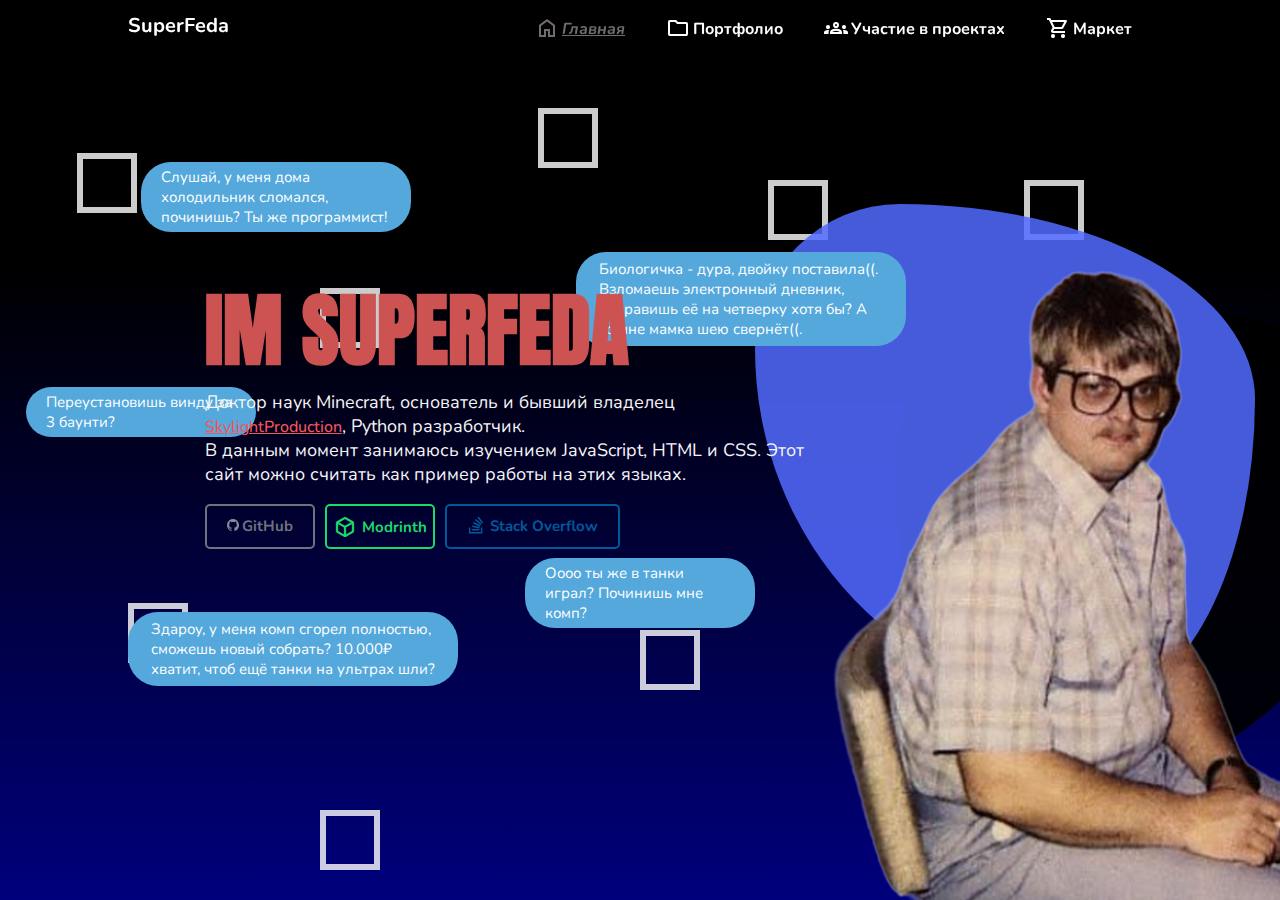
<file: index.html>
<!DOCTYPE html>
<html lang="ru">
    <head>
        <meta charset="UTF-8">
        <title>SF | About</title>
        <link rel="shortcut icon" type="image/x-icon" href="./images/png/site_icon.png" />
        <link rel="stylesheet" href="https://fonts.googleapis.com/css2?family=Material+Symbols+Outlined:opsz,wght,FILL,GRAD@20..48,100..700,0..1,-50..200" />
        <link rel="stylesheet" href="https://fonts.googleapis.com/css2?family=Material+Symbols+Outlined:opsz,wght,FILL,GRAD@24,400,0,0" />
        <link rel="stylesheet" href="./css/default_style.css">
        <link rel="stylesheet" href="./css/index.css">
    </head>
    <body>

        <div id="box">

            <header>
                <div id="site-title"><a href="./index.html"><b>SuperFeda</b></a></div>
                <span class="material-symbols-outlined" id="header-dropdown" onclick="openHeaderDropdown()">menu</span>
                <nav id="navbar">
                    <ul id="nav-links">
                        <li><a href="./index.html"><b><i><u><span class="material-symbols-outlined">home</span>Главная</u></i></b></a></li>
                        <li><a href="./portfolio.html"><b><span class="material-symbols-outlined">folder</span>Портфолио</b></a></li>
                        <li><a href="./parici_projects.html"><b><span class="material-symbols-outlined">groups</span>Участие в проектах</b></a></li>
                        <li><a href="./market.html"><b><span class="material-symbols-outlined">shopping_cart</span>Маркет</b></a></li>
<!--                        <li><a href="./market.html"><b>The Eclipse Project</b></a></li>-->
                    </ul>
                </nav>
<!--                <img id="change_theme_icon" src="images/svg/moon.svg">-->
            </header>

            <p class="message tanks">Оооо ты же в танки играл? Починишь мне комп?</p>
            <p class="message bounty">Переустановишь винду за 3 баунти?</p>
            <p class="message fridge">Слушай, у меня дома холодильник сломался, починишь? Ты же программист!</p>
            <p class="message biology">Биологичка - дура, двойку поставила((. Взломаешь электронный дневник, исправишь её на четверку хотя бы? А то мне мамка шею свернёт((.</p>
            <p class="message pc">Здароу, у меня комп сгорел полностью, сможешь новый собрать? 10.000₽ хватит, чтоб ещё танки на ультрах шли?</p>

            <div class="bg"><div></div><div></div><div></div><div></div><div></div><div></div><div></div><div></div><div></div><div></div></div> <!-- белые квадраты на фоне -->

            <img id="super-feda" src="./images/png/sf.png">

            <div id="circle-one"></div>
            <div id="circle-two"></div>

            <div id="title">
                <h1>im SuperFeda</h1>
                <p>Доктор наук Minecraft, основатель и бывший владелец <a href="./paici_projects/skylight_production.html" class="url">SkylightProduction</a>, Python разработчик.</br>В данным момент занимаюсь изучением JavaScript, HTML и CSS. Этот сайт можно считать как пример работы на этих языках.</p>

                <div id="buttons">

                    <button id="github-btn" onclick="location.href='https://github.com/SuperFeda'">
                        <svg width="18" height="18" viewBox="0 0 20 20" version="1.1" xmlns="http://www.w3.org/2000/svg" xmlns:xlink="http://www.w3.org/1999/xlink">
                            <g id="Page-1" stroke="none" stroke-width="1" fill="none" fill-rule="evenodd">
                                <g id="Dribbble-Light-Preview" transform="translate(-140.000000, -7559.000000)" fill="#000000">
                                    <g id="icons" transform="translate(56.000000, 160.000000)">
                                        <path d="M94,7399 C99.523,7399 104,7403.59 104,7409.253 C104,7413.782 101.138,7417.624 97.167,7418.981 C96.66,7419.082 96.48,7418.762 96.48,7418.489 C96.48,7418.151 96.492,7417.047 96.492,7415.675 C96.492,7414.719 96.172,7414.095 95.813,7413.777 C98.04,7413.523 100.38,7412.656 100.38,7408.718 C100.38,7407.598 99.992,7406.684 99.35,7405.966 C99.454,7405.707 99.797,7404.664 99.252,7403.252 C99.252,7403.252 98.414,7402.977 96.505,7404.303 C95.706,7404.076 94.85,7403.962 94,7403.958 C93.15,7403.962 92.295,7404.076 91.497,7404.303 C89.586,7402.977 88.746,7403.252 88.746,7403.252 C88.203,7404.664 88.546,7405.707 88.649,7405.966 C88.01,7406.684 87.619,7407.598 87.619,7408.718 C87.619,7412.646 89.954,7413.526 92.175,7413.785 C91.889,7414.041 91.63,7414.493 91.54,7415.156 C90.97,7415.418 89.522,7415.871 88.63,7414.304 C88.63,7414.304 88.101,7413.319 87.097,7413.247 C87.097,7413.247 86.122,7413.234 87.029,7413.87 C87.029,7413.87 87.684,7414.185 88.139,7415.37 C88.139,7415.37 88.726,7417.2 91.508,7416.58 C91.513,7417.437 91.522,7418.245 91.522,7418.489 C91.522,7418.76 91.338,7419.077 90.839,7418.982 C86.865,7417.627 84,7413.783 84,7409.253 C84,7403.59 88.478,7399 94,7399" id="github-[#142]"></path>
                                    </g>
                                </g>
                            </g>
                        </svg>
                        <b>GitHub</b>
                    </button>

                    <button id="modrinth-btn" onclick="location.href='https://modrinth.com/user/SuperFeda'">
                        <span class="material-symbols-outlined">deployed_code</span>
                        <b>Modrinth</b>
                    </button>

                    <button id="stack-overflow-btn" onclick="location.href='https://ru.stackoverflow.com/users/551361/superfeda'">
                        <svg fill="#000000" width="18" height="18" viewBox="0 0 32 32" version="1.1" xmlns="http://www.w3.org/2000/svg">
                            <path d="M8.696 23.002v2.662h13.321v-2.662h-13.321zM3.366 20.336v10.659h23.981v-10.659h-2.666v7.994h-18.652v-7.993h-2.663zM9.483 16.928l-0.55 2.616 13.087 2.75 0.55-2.614-13.087-2.753zM11.795 10.855l-1.131 2.424 12.124 5.645 1.13-2.424zM15.731 5.276l-1.711 2.054 10.278 8.56 1.711-2.054zM20.655 1.004l-2.149 1.596 7.985 10.732 2.144-1.596z"></path>
                        </svg>
                        <b>Stack Overflow</b>
                    </button>

<!--                    <button id="boosty-btn" onclick="location.href='https://boosty.to/superfeda'">-->
<!--                        <span class="material-symbols-outlined">currency_ruble</span>-->
<!--                        <b>Boosty</b>-->
<!--                    </button>-->

                </div>

            </div>

        </div>

        <script src="./js/header.js"></script>

    </body>
</html>
</file>
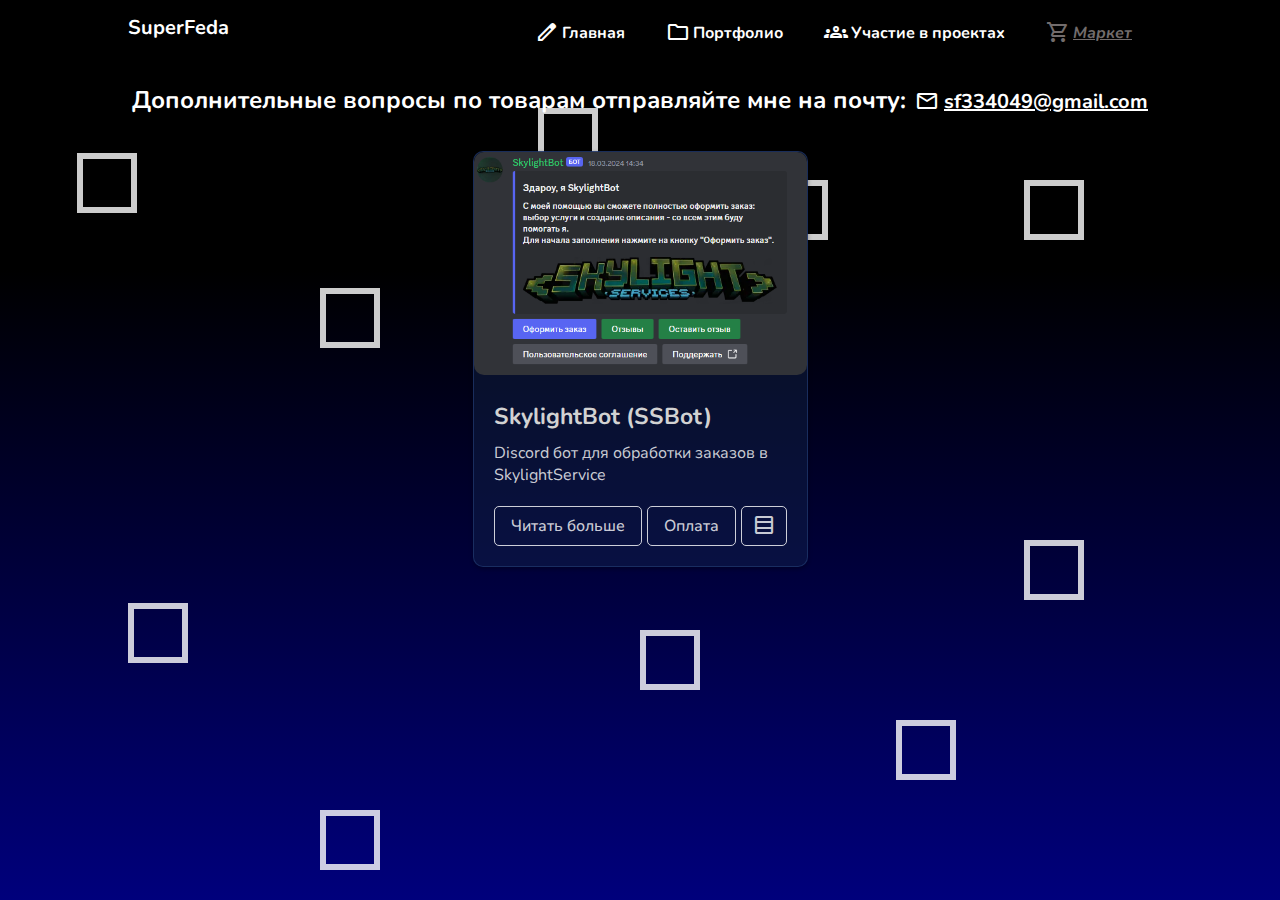
<file: market.html>
<!DOCTYPE html>
<html lang="en">
    <head>
        <meta charset="UTF-8">
        <title>SF | Market</title>
        <link rel="shortcut icon" type="image/x-icon" href="./images/png/site_icon.png" />
        <link rel="stylesheet" href="https://fonts.googleapis.com/css2?family=Material+Symbols+Outlined:opsz,wght,FILL,GRAD@24,400,0,0" />
        <link rel="stylesheet" href="./css/default_style.css">
        <link rel="stylesheet" href="./css/market.css">
    </head>
    <body>

        <div id="box">

            <header>
                <div id="site-title"><a href="./index.html"><b>SuperFeda</b></a></div>
                <span class="material-symbols-outlined" id="header-dropdown" onclick="openHeaderDropdown()">menu</span>
                <nav id="navbar">
                    <ul id="nav-links">
                        <li><a href="./index.html"><b><span class="material-symbols-outlined">edit</span>Главная</b></a></li>
                        <li><a href="./portfolio.html"><b><span class="material-symbols-outlined">folder</span>Портфолио</b></a></li>
                        <li><a href="./parici_projects.html"><b><span class="material-symbols-outlined">groups</span>Участие в проектах</b></a></li>
                        <li><a href="./market.html"><b><i><u><span class="material-symbols-outlined">shopping_cart</span>Маркет</u></i></b></a></li>
                    </ul>
                </nav>
            </header>

            <div class="bg"><div></div><div></div><div></div><div></div><div></div><div></div><div></div><div></div><div></div><div></div></div>

            <div id="market-title"><h2>Дополнительные вопросы по товарам отправляйте мне на почту: <span class="material-symbols-outlined">mail</span> <a id="sf-mail">sf334049@gmail.com</a></h2></div>

            <div class="cards">

                <div class="card">
                    <img src="./images/png/ssbot/ssbot_title.png">
                    <div class="card-content">
                        <h1>SkylightBot (SSBot)</h1>
                        <p>Discord бот для обработки заказов в SkylightService</p>
                        <div class="elements">
                            <a href="./portfolio/ssbot.html" class="card-button">Читать больше</a>
                            <a href="https://boosty.to/superfeda/posts/700c7268-fd15-4536-a651-f4b642653bf5?share=post_link" class="card-button">Оплата</a>
                            <a class="lang-stack-icon">
                                <ul class="lang-stack-menu ssbot-lang-stack">
                                    <li class="lang python">Python</li>
                                </ul>
                                <span class="material-symbols-outlined">table_rows</span>
                            </a>
                        </div>
                    </div>
                </div>

            </div>

            <script src="./js/scripts.js"></script>
            <script src="./js/header.js"></script>

        </div>

    </body>
</html>
</file>
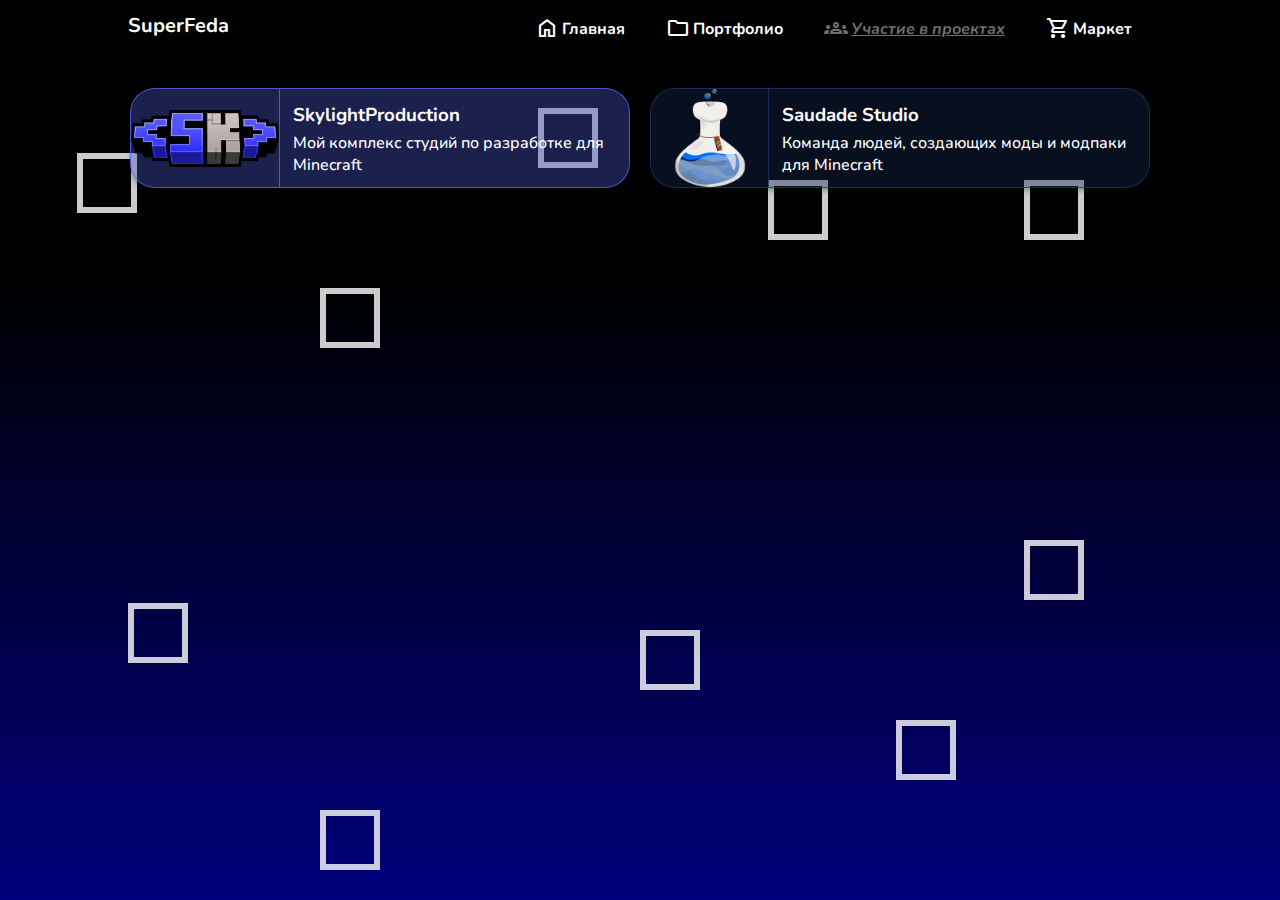
<file: parici_projects.html>
<!DOCTYPE html>
<html lang="ru">
    <head>
        <meta charset="UTF-8">
        <title>SF | Participation in projects</title>
        <link rel="shortcut icon" type="image/x-icon" href="./images/png/site_icon.png" />
        <link rel="stylesheet" href="https://fonts.googleapis.com/css2?family=Material+Symbols+Outlined:opsz,wght,FILL,GRAD@24,400,0,0" />
        <link rel="stylesheet" href="./css/default_style.css">
        <link rel="stylesheet" href="./css/parici_projects.css">
    </head>
    <body>

        <div id="box">

            <header>
                <div id="site-title"><a href="./index.html"><b>SuperFeda</b></a></div>
                <span class="material-symbols-outlined" id="header-dropdown" onclick="openHeaderDropdown()">menu</span>
                <nav id="navbar">
                    <ul id="nav-links">
                        <li><a href="./index.html"><b><span class="material-symbols-outlined">home</span>Главная</b></a></li>
                        <li><a href="./portfolio.html"><b><span class="material-symbols-outlined">folder</span>Портфолио</b></a></li>
                        <li><a href="./parici_projects.html"><b><i><u><span class="material-symbols-outlined">groups</span>Участие в проектах</u></i></b></a></li>
                        <li><a href="./market.html"><b><span class="material-symbols-outlined">shopping_cart</span>Маркет</b></a></li>
                    </ul>
                </nav>
            </header>

            <div class="bg"><div></div><div></div><div></div><div></div><div></div><div></div><div></div><div></div><div></div><div></div></div>

            <div class="projects">

                <div class="card skylight-production" onclick="location.href='./paici_projects/skylight_production.html'">
                    <img src="./images/png/paici_project/sk_logo_miniature.png"/>
                    <div class="card-content">
                        <h3 class="card-text">SkylightProduction</h3>
                        <a class="card-text">Мой комплекс студий по разработке для Minecraft</a>
                    </div>
                </div>

                <div class="card saudade-studio" onclick="location.href='./paici_projects/saudade_studio.html'">
                    <img src="./images/png/paici_project/saudade.png"/>
                    <div class="card-content">
                        <h3 class="card-text">Saudade Studio</h3>
                        <a class="card-text">Команда людей, создающих моды и модпаки для Minecraft</a>
                    </div>
                </div>

            </div>

        </div>

        <script src="./js/header.js"></script>

    </body>
</html>
</file>
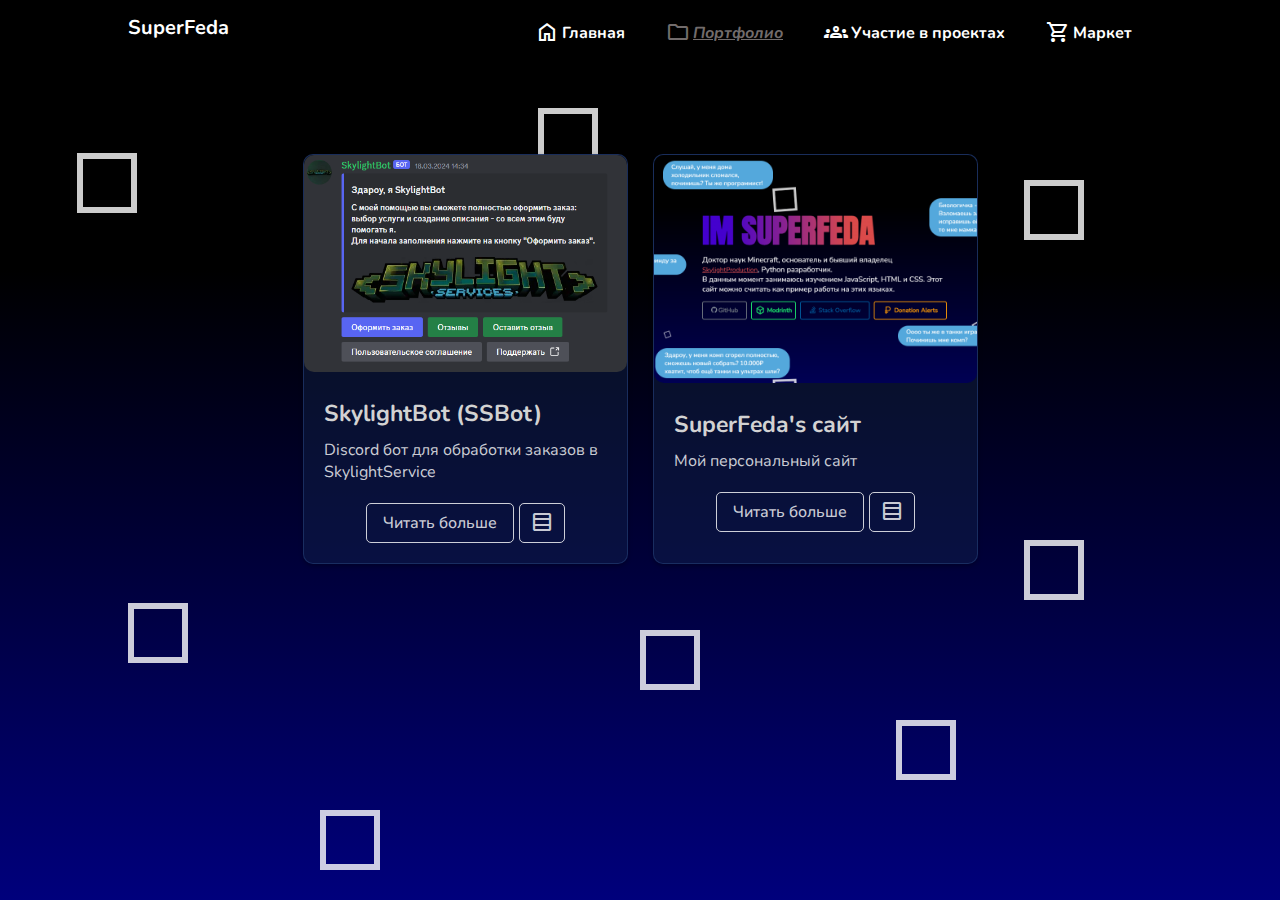
<file: portfolio.html>
<!DOCTYPE html>
<html lang="ru">
    <head>
        <meta charset="UTF-8">
        <title>SF | Portfolio</title>
        <link rel="shortcut icon" type="image/x-icon" href="./images/png/site_icon.png" />
        <link rel="stylesheet" href="https://fonts.googleapis.com/css2?family=Material+Symbols+Outlined:opsz,wght,FILL,GRAD@24,400,0,0" />
        <link rel="stylesheet" href="./css/default_style.css">
        <link rel="stylesheet" href="./css/portfolio.css">
    </head>
    <body>

        <div id="box">

            <header>
                <div id="site-title"><a href="./index.html"><b>SuperFeda</b></a></div>
                <span class="material-symbols-outlined" id="header-dropdown" onclick="openHeaderDropdown()">menu</span>
                <nav id="navbar">
                    <ul id="nav-links">
                        <li><a href="./index.html"><b><span class="material-symbols-outlined">home</span>Главная</b></a></li>
                        <li><a href="./portfolio.html"><b><i><u><span class="material-symbols-outlined">folder</span>Портфолио</u></i></b></a></li>
                        <li><a href="./parici_projects.html"><b><span class="material-symbols-outlined">groups</span>Участие в проектах</b></a></li>
                        <li><a href="./market.html"><b><span class="material-symbols-outlined">shopping_cart</span>Маркет</b></a></li>
                    </ul>
                </nav>
            </header>

            <div class="bg"><div></div><div></div><div></div><div></div><div></div><div></div><div></div><div></div><div></div><div></div></div>

            <div class="cards">

                <div class="card">
                    <img src="./images/png/ssbot/ssbot_title.png">
                    <div class="card-content">
                        <h1>SkylightBot (SSBot)</h1>
                        <p>Discord бот для обработки заказов в SkylightService</p>
                        <div class="elements">
                            <a href="./portfolio/ssbot.html" class="card-button">Читать больше</a>
                            <a class="lang-stack-icon">
                                <ul class="lang-stack-menu ssbot-lang-stack">
                                    <li class="lang python">Python</li>
                                </ul>
                                <span class="material-symbols-outlined">table_rows</span>
                            </a>
                        </div>
                    </div>
                </div>

                <div class="card">
                    <img src="./images/png/sf_website/icon.PNG">
                    <div class="card-content">
                        <h1>SuperFeda's сайт</h1>
                        <p>Мой персональный сайт</p>
                        <div class="elements">
                            <a href="./portfolio/sf_website.html" class="card-button">Читать больше</a>
                            <a class="lang-stack-icon">
                                <ul class="lang-stack-menu sf-website-lang-stack">
                                    <li class="lang html">HTML</li>
                                    <li class="lang css">CSS</li>
                                    <li class="lang javascript">JavaScript</li>
                                </ul>
                                <span class="material-symbols-outlined">table_rows</span>
                            </a>
                        </div>
                    </div>
                </div>

            </div>

        </div>

        <script src="./js/header.js"></script>

    </body>
</html>
</file>
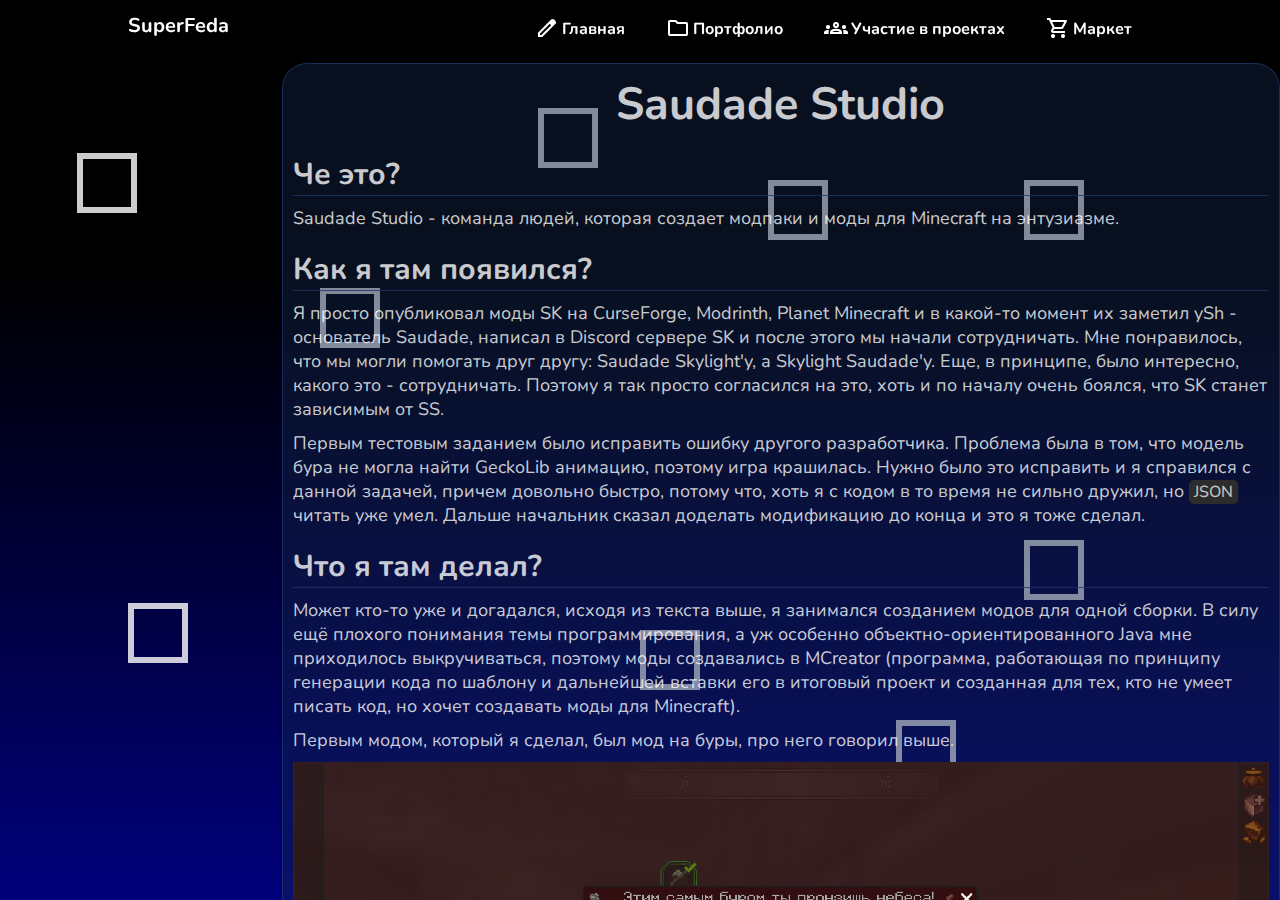
<file: paici_projects/saudade_studio.html>
<!DOCTYPE html>
<html lang="ru">
    <head>
        <meta charset="UTF-8">
        <title>SF | PP - Saudade Studio</title>
        <link rel="shortcut icon" type="image/x-icon" href="../images/png/site_icon.png" />
        <link rel="stylesheet" href="https://fonts.googleapis.com/css2?family=Material+Symbols+Outlined:opsz,wght,FILL,GRAD@24,400,0,0" />
        <link rel="stylesheet" href="../css/default_style.css">
        <link rel="stylesheet" href="../css/info_pages.css">
    </head>
    <body>

        <div id="box">

            <header>
                <div id="site-title"><a href="../index.html"><b>SuperFeda</b></a></div>
                <span class="material-symbols-outlined" id="header-dropdown" onclick="openHeaderDropdown()">menu</span>
                <nav id="navbar">
                    <ul id="nav-links">
                        <li><a href="../index.html"><b><span class="material-symbols-outlined">edit</span>Главная</b></a></li>
                        <li><a href="../portfolio.html"><b><span class="material-symbols-outlined">folder</span>Портфолио</b></a></li>
                        <li><a href="../parici_projects.html"><b><span class="material-symbols-outlined">groups</span>Участие в проектах</b></a></li>
                        <li><a href="../market.html"><b><span class="material-symbols-outlined">shopping_cart</span>Маркет</b></a></li>
                    </ul>
                </nav>
            </header>

            <div class="bg"><div></div><div></div><div></div><div></div><div></div><div></div><div></div><div></div><div></div><div></div></div>

            <div class="desc-content">
                <h1>Saudade Studio</h1>
                <h2>Че это?</h2>
                <p>Saudade Studio - команда людей, которая создает модпаки и моды для Minecraft на энтузиазме.</p>
                <h2>Как я там появился?</h2>
                <p>Я просто опубликовал моды SK на CurseForge, Modrinth, Planet Minecraft и в какой-то момент их заметил ySh - основатель Saudade, написал в Discord сервере SK и после этого мы начали сотрудничать. Мне понравилось, что мы могли помогать друг другу: Saudade Skylight'у, а Skylight Saudade'у. Еще, в принципе, было интересно, какого это - сотрудничать. Поэтому я так просто согласился на это, хоть и по началу очень боялся, что SK станет зависимым от SS.</p>
                <p>Первым тестовым заданием было исправить ошибку другого разработчика. Проблема была в том, что модель бура не могла найти GeckoLib анимацию, поэтому игра крашилась. Нужно было это исправить и я справился с данной задачей, причем довольно быстро, потому что, хоть я с кодом в то время не сильно дружил, но <a class="code">JSON</a> читать уже умел. Дальше начальник сказал доделать модификацию до конца и это я тоже сделал.</p>
                <h2>Что я там делал?</h2>
                <p>Может кто-то уже и догадался, исходя из текста выше, я занимался созданием модов для одной сборки. В силу ещё плохого понимания темы программирования, а уж особенно объектно-ориентированного Java мне приходилось выкручиваться, поэтому моды создавались в MCreator (программа, работающая по принципу генерации кода по шаблону и дальнейшей вставки его в итоговый проект и созданная для тех, кто не умеет писать код, но хочет создавать моды для Minecraft).</p>
                <p>Первым модом, который я сделал, был мод на буры, про него говорил выше.</p>
                <div class="images">
                    <img src="../images/png/saudade/iron_drill.png">
                    <p class="img-desc">Получение железного бура через выполнение квеста</p>
                </div>
                <p>А вот второй порученный мне мод, был мод на записки. Нужно было создать 16 предметов - записки и книгу, которая будет отображать текст записки по выбору в GUI. Может показаться, что мод не сильно сложный, но я же делал это на MCreator, а там функции ограничены. Поэтому мне приходилось выделять каждые 2-5 слов из текста, вставлять в книгу, выравнивать и так обрабатывать полностью весь текст 16 записок, а текста там не маленькие были. И это было не то, чтобы сложной задачей, больше долгой. А я человек такой, не нравится мне долго одну и туже вещь делать, поэтому и растянул создание такого простого мода на пол года. В конце концов я доделал мод и он получился достаточно высокого качества, в плане визуала, а про то, как он выглядит в коде и как он может влиять на оптимизацию игры - молчу.</p>
                <div class="images">
                    <img src="../images/png/saudade/paper_one_text.png">
                    <p class="img-desc">Текст записки №1 из книги, что я делал</p>
                </div>
                <h2>Почему и когда ушел?</h2>
                <p>Ушел я как раз после того, как доделал второй мод, это было в августе. Ушел потому что ОГЭ намечалось, да и хотел я заниматься только своими проектами.</p>
            </div>

        </div>

        <script src="../js/header.js"></script>

    </body>
</html>
</file>
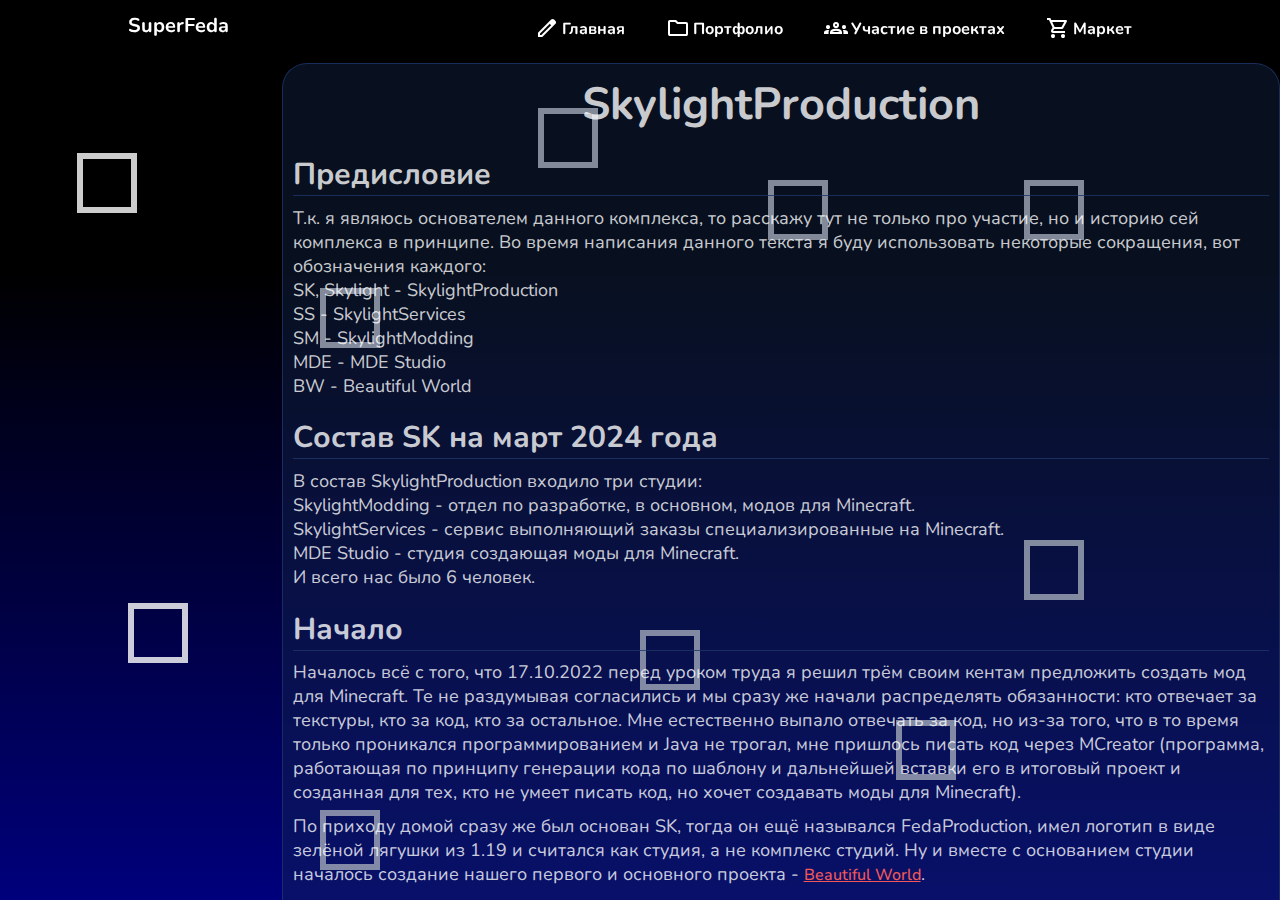
<file: paici_projects/skylight_production.html>
<!DOCTYPE html>
<html lang="ru">
    <head>
        <meta charset="UTF-8">
        <title>SF | PP - SkylightProduction</title>
        <link rel="shortcut icon" type="image/x-icon" href="../images/png/site_icon.png" />
        <link rel="stylesheet" href="https://fonts.googleapis.com/css2?family=Material+Symbols+Outlined:opsz,wght,FILL,GRAD@24,400,0,0" />
        <link rel="stylesheet" href="../css/default_style.css">
        <link rel="stylesheet" href="../css/info_pages.css">
    </head>
    <body>

        <div id="box">

            <header>
                <div id="site-title"><a href="../index.html"><b>SuperFeda</b></a></div>
                <span class="material-symbols-outlined" id="header-dropdown" onclick="openHeaderDropdown()">menu</span>
                <nav id="navbar">
                    <ul id="nav-links">
                        <li><a href="../index.html"><b><span class="material-symbols-outlined">edit</span>Главная</b></a></li>
                        <li><a href="../portfolio.html"><b><span class="material-symbols-outlined">folder</span>Портфолио</b></a></li>
                        <li><a href="../parici_projects.html"><b><span class="material-symbols-outlined">groups</span>Участие в проектах</b></a></li>
                        <li><a href="../market.html"><b><span class="material-symbols-outlined">shopping_cart</span>Маркет</b></a></li>
                    </ul>
                </nav>
            </header>

            <div class="bg"><div></div><div></div><div></div><div></div><div></div><div></div><div></div><div></div><div></div><div></div></div>

            <div class="desc-content">
                <h1>SkylightProduction</h1>
                <h2>Предисловие</h2>
                <p>Т.к. я являюсь основателем данного комплекса, то расскажу тут не только про участие, но и историю сей комплекса в принципе. Во время написания данного текста я буду использовать некоторые сокращения, вот обозначения каждого:</br>SK, Skylight - SkylightProduction</br>SS - SkylightServices</br>SM - SkylightModding</br>MDE - MDE Studio</br>BW - Beautiful World</p>
                <h2>Состав SK на март 2024 года</h2>
                <p>В состав SkylightProduction входило три студии:</br>SkylightModding - отдел по разработке, в основном, модов для Minecraft.</br>SkylightServices - сервис выполняющий заказы специализированные на Minecraft.</br>MDE Studio - студия создающая моды для Minecraft.</br>И всего нас было 6 человек.</p>
                <h2>Начало</h2>
                <p>Началось всё с того, что 17.10.2022 перед уроком труда я решил трём своим кентам предложить создать мод для Minecraft. Те не раздумывая согласились и мы сразу же начали распределять обязанности: кто отвечает за текстуры, кто за код, кто за остальное. Мне естественно выпало отвечать за код, но из-за того, что в то время только проникался программированием и Java не трогал, мне пришлось писать код через MCreator (программа, работающая по принципу генерации кода по шаблону и дальнейшей вставки его в итоговый проект и созданная для тех, кто не умеет писать код, но хочет создавать моды для Minecraft).</p>
                <p>По приходу домой сразу же был основан SK, тогда он ещё назывался FedaProduction, имел логотип в виде зелёной лягушки из 1.19 и считался как студия, а не комплекс студий. Ну и вместе с основанием студии началось создание нашего первого и основного проекта - <a class="url" href="https://modrinth.com/mod/beautiful-world">Beautiful World</a>.</p>
                <p><a class="url" href="https://modrinth.com/mod/beautiful-world">Beautiful World</a> того времени пытался показать иной мир, где всё искажено, заражено вирусом, который медленно поглощал собой мир и по сравнению с Верхним миром, тут почти всё было наоборот. И внутреннего лора у него сначала не было. BW был как <a class="url" href="https://modrinth.com/mod/divinerpg">DivineRPG</a> или <a class="url" href="https://modrinth.com/mod/adventofascension">Advent Of Ascension</a>, в который добавлялось всё, что в голову придёт.</p>
                <div class="images">
                    <img src="../images/png/sk/bw1.png">
                    <p class="img-desc">Первые наработки BW</p>
                </div>
                <p>Кстати, сначала я думал сделать вирус похожим на то, что я мельком увидел в Удивительном мире Гамбола. Потом я попытаюсь придумать что-то своё.</p>
                <div class="images">
                    <img src="../images/png/sk/gambol.png">
                    <p class="img-desc">Глитч из Удивительного мира Гамбола</p>
                </div>
                <p>В будущем концепция мода изменится и об этом поговорим позже.</p>
                <h2>Самый первый ребрендинг</h2>
                <p>Первый ребрендинг был не большим, мы заменили мемное название FedaProduction на нынешний SkylightProduction.</p>
                <div class="fact">
                    <h3>Факт №1</h3>
                    <p>Название "FedaProduction" всё же осталось, но только для организации SecuroServ в GTA Online.</p>
                </div>
                <p>Название <i>"Skylight"</i> не я сам придумал, в этом мне немного помогли разработчики <a class="url" href="https://www.curseforge.com/minecraft/mc-mods/the-twilight-forest">Twilight Forest</a>. В их моде помимо главного измерения - Сумеречный лес, также присутствует Skylight Forest. Нашел я его случайно в файлах мода и активировать его можно, но для этого нужно немного покопаться в конфигураторе TF.</p>
                <div class="images">
                    <img src="../images/png/sk/skylight_forest.png">
                    <p class="img-desc">Внешний вид Skylight Forest на 1.16.5 (измерение в разработке)</p>
                </div>
                <p>Ну и когда я прочитал то самое "Skylight", оно так въелось в мою голову, что я очень сильно захотел его где-то использовать. Так оно и попало в название моей студии.</p>
                <p>А чуть позже мы и логотип новый сделали, а лягушка осталась как аватарка Discord сервера. Также не забыли и про BW, для него мы тоже сделали логотип.</p>
                <div class="images">
                    <img src="../images/png/sk/first_sk_logo.png">
                    <p class="img-desc">Первый логотип SK</p>
                    <img src="../images/png/sk/first_bw_logo.png">
                    <p class="img-desc">Первый логотип BW</p>
                </div>
                <h2>Сотрудничество с Saudade Studio</h2>
                <p>Более подробно я расписал то время <a class="url" href="../paici_projects/saudade_studio.html">тут</a>, поэтому не вижу смысла повторяться.</p>
                <p>Из нового скажу только то, что Saudade для SK не успел ничего сделать, хотя их помощь Skylight - было как условие сотрудничества между студиями. Не успел потому что, все участники Saudade были заняты проектом, над которым работал и я, поэтому ySh (основатель Saudade) не мог перенаправить их на наши моды. Сильно не имею претензий по этому поводу потому что согласен с ySh'ем, да и сам не особо был активен в их проекте, потому что хотел только своими делами заниматься, чужое меня не сильно волновало.</p>
                <h2>Второй ребрендинг</h2>
                <p>Второй ребрендинг тоже был не большим. Поменяли только оформление логотипа.</p>
                <div class="images">
                    <img src="../images/png/sk/second_sk_logo.png">
                    <p class="img-desc">Второй логотип SK</p>
                </div>
                <div class="fact">
                    <h3>Факт №2</h3>
                    <p>SkylightProduction сокращается как "SK", а не "SP" потому что для Minecraft существует сервер под названием "СП", который очень популярен на территории СНГ. И дабы избежать путаницы и возможных конфликтов, в которых я не очень хочу участвовать, я принял решение об использовании сокращения "SK", а не "SP".</p>
                </div>
                <h2>Первая зависимая студия</h2>
                <p>Во время сотрудничества с Saudade я познакомился с SlashBro31 - основателем MDE Studio и создателем наверное самого крупного мода, написанного через MCreator - <a class="url" href="https://modrinth.com/mod/dungeons-content">Dungeons Content</a>. Где-то в марте 2023 года я предложил ему войти в состав SK, а он согласился, почти не раздумывая.</p>
                <p>Таким образом MDE стал первой студией, которая войдет в состав SK, а не будет создана в нем.</p>
                <h2>Начало SS</h2>
                <div class="images">
                    <img src="../images/png/sk/SkylightServices.png">
                    <p class="img-desc">Первый логотип SkylightServices</p>
                </div>
                <p>15.7.2023 я решаю создать новую студию - SkylightServices (SS). Это был мой первый финансовый проект, идея заключалась в том, что у нас есть определенные услуги и люди могут их покупать, а мы получать деньги. Вроде просто, а создавалась студия 231 день (16.7.2023 - 3.3.2024).</p>
                <p>Всё это время писался бот и господи, спасибо тебе SlashBro за то, что ты так медленно делал иконки и примеры работ. Если бы ты сделал всё быстрее и если бы мы запустились еще в то время, то случился бы громадный провал. SkylightBot, через которого происходил процесс оформления заказа, был просто не пригоден для работы в SS. Он был настолько плох, что мог буквально перемешивать данные разных заказов. Повезло, что до меня дошло проверить бота с несколькими людьми и выявить эту проблему, иначе всё было бы очень ужасно.</p>
                <p>Пока SlashBro31 доделывал иконки и примеры работ для услуг SS, а я думал, что уже всё готово и что осталось дождаться только Slash'а, на меня напала дикая лень. В это время SK вообще не развивался, зато я наиграл миллион часов в GTA Online. Но я быстро восстановился и почти всё время посвящал Python, как и до этого.</p>
                <h2>1.12.2023</h2>
                <p>Происходит третий, на этот раз глобальный ребрендинг SK и локальное открытие SS. Под локальным открытием имею в виду то, что SS уже не держался в секрете, на его Discord сервер можно было свободно зайти, но он не рекламировался и пока ещё не был готов принимать заказы через бота.</p>
                <p>Ребрендинг заключался в том, чтобы сделать из SK комплекс студий. Теперь SkylightProduction (отдел, который занимался созданием модов для Minecraft) называется SkylightModding, остальные студии остались при прежнем названии, а всё вместе это носит название SkylightProduction.</p>
                <div class="images">
                    <img src="../images/png/sk/SkylightProduction.png">
                    <p class="img-desc">Третий логотип SK</p>
                    <img src="../images/png/sk/SkylightModding.png">
                    <p class="img-desc">Логотип SkylightModding</p>
                    <img src="../images/png/sk/SkylightServices_new.png">
                    <p class="img-desc">Второй логотип SkylightServices</p>
                </div>
                <h2>Переносы открытия SS</h2>
                <p>Открытие SS было запланировано на январь 2024 года, но из-за отсутствия гайда по оформлению заказа открытие переносится на февраль.</p>
                <p>Как наступил февраль открытие снова было перенесено на месяц. На этот раз из-за непригодности бота. Во время января я полностью переписал процесс оформления заказов и в этой системе ещё имелись некоторые не доделанные детали, поэтому было принято решение о переносе. Также из-за новой системы оформления заказов уже не требовался гайд по этой теме, т.к. оформить заказ с новой системой стало очень легко и понятно каждому.</p>
                <p>Снова перенос на месяц. Край мне надо было сделать бота идеальным, чтобы им было удобно и приятно пользоваться всем. И это у меня вроде как вышло.</p>
                <h2>Открытие SS и первый заказ</h2>
                <p>Открытие SS произошло 3.3.2024. В этот день я закупил рекламу в ВК и начал ждать "наплыва" клиентов. Я очень волновался и боялся, что что-то пойдет не так и именно это было ещё одной причиной почему я переносил открытие сервиса.</p>
                <div class="images">
                    <img src="../images/png/sk/Last_SkylightServices_Log.png">
                    <p class="img-desc">Новый логотип для SS созданный SlashBro31</p>
                </div>
                <p>"Наплыва" не происходило недели две, но 3 человека всё-таки зашло. Один из них - пиар менеджер, который помог SS получить первый заказ и хоть какую-то аудиторию людей. Спасибо ему за это. Если бы не он, то я бы все деньги слил в ВК и при таком исходе вряд ли был бы первый заказ.</p>
                <div class="other-img">
                    <img src="../images/png/sk/first_order.png">
                    <p class="img-desc">Первый заказ в SS (21.3.2024)</p>
                </div>
                <p>Вторым оказался наглый самопиарщик, забаненный в тот же день, который он зашёл на Discord сервер SS. Я не буду в подробностях рассказывать всю ситуацию с ним. Скажу только то, что он зашёл к нам, оставил идею создать текстовый канал, где люди могли бы публиковать своё творчество. Всё бы ничего, но у него в профиле Discord была указана ссылка на его Discord сервер, где он предоставлял уже свои услуги, подобные нашим. Ну и тут даже гением быть не надо, чтобы додуматься, что он просто собирался пиарится и перенимать моих клиентов, которых я завлёк в свой сервис за свои деньги. Поэтому и забанил его. А он после этого на всех новых постах с рекламой SS писал какой я плохой, причем сразу после публикации постов, будто бы у него был написан скрипт, который отправляет уведомления о новых постах с SS.</p>
                <h2>А что с Beautiful World?</h2>
                <div class="images">
                    <img src="../images/png/sk/beautiful_world_new_logo.png">
                    <p class="img-desc">Новый логотип Beautiful World</p>
                </div>
                <p>Я специально тянул время и не говорил про то, как мы параллельно меняли этот мод, т.к. это было ну уж очень медленно и толком без изменений.</p>
                <p>Сначала мод наполнялся контентом, но потом мне пришло в голову перенести BW на чистый код. То есть, писать код самому, а не генерировать через MCreator. И вот это стало первой и главной причиной почему BW так давно не обновлялся. У меня просто нет опыта работы с Forge, я буквально не понимал написанный только что код. Гайдов на русском языке я не нашёл, а если и находил, то единственное, что там обговаривалось - создание блоков и предметов, а англоязычные гайды я не понимал.</p>
                <p>Кое-как я написал хоть какой-то код благодаря копипастингу у <a class="url" href="https://www.youtube.com/@ModdingByKaupenjoe">Kaupenjoe</a>, других мододелов и немного даже у Minecraft скопировал. Он работал и я был немного доволен собой, но моим максимумом всё равно было создание блоков и предметов. Не мог я просто взять я выйти за пределы этого.</p>
                <div class="images">
                    <img src="../images/png/sk/retexture_and_new_blocks.png">
                    <p class="img-desc">Превью новых блоков и новых текстур</p>
                </div>
                <div class="fact">
                    <h3>Факт №3</h3>
                    <p>Все идеи для BW я записывал в обычную зелёную школьную тетрадь. Всего их собралось 2 штуки. Некоторые идеи меня поражали гениальностью настолько, что я мог даже в 3 часа ночи не поленится и записать их. И после этого ещё пол часа размышлять, как бы улучшить написанное.</p>
                </div>
                <p>Из того, что я смог сделать, так это перенести несколько вещей со старой версии BW, созданной ещё на MCreator и добавить пару новых. И то, что все эти вещи были написаны не через MCreator, а ручками (хоть и через ctrl+c ctrl+v), новый BW для меня ощущался как-то по другому. Я ощущал небольшой кайф, осознавая, что теперь в мод можно добавить любую функцию и для этого не нужно ждать каких-то обновлений и скачивать миллион аддонов, которые ещё не факт, что буду работать. Это меня мотивировало что-то делать для мода, но я не мог, потому что ничего толком не понимал.</p>
                <div class="images">
                    <img src="../images/png/sk/bw_dimension.png">
                    <p class="img-desc">Измерение BW</p>
                </div>
                <p>Естественно я пытался обучаться. Во время обучения я создавал другие моды, один даже на Modrinth опубликовал. Этим самым модом является <a class="url" href="https://modrinth.com/mod/acofi">ACOFI</a> - мод, меняющий способ создания огненного снаряжения из <a class="url" href="https://www.curseforge.com/minecraft/mc-mods/the-twilight-forest">Twilight Forest</a>, на тот, что сделали Mojang для незеритовой брони в 1.20. Ещё я создал мод Graphite - мод с простой химией: добыть графит, переплавить и получить не настоящий алмаз, из которого можно создать броню и инструменты. Его я не доделал.</p>
                <div class="images">
                    <img src="../images/png/sk/acofi.png">
                    <p class="img-desc">Как ACOFI меняет рецепты крафта</p>
                </div>
                <p>Но этих двух модов и некоторых других не хватило, чтобы получить хоть какие-то знания. Я всё также остался на этапе создания блоков и предметов. Я попробую найти время летом 2024 года и обучится этому делу нормально, потому что не хочу, чтобы всё полностью делалось за меня. Да и в принципе сам хочу этим заниматься.</p>
                <p>Также я немного переписал лор мода.</p>
                <div class="lore">
                    <h3>Лор Beautiful world</h3>
                    <p>Сюжет происходит во Вселенной (да, наша вселенная называется "Вселенная"), в 39 световых годах от некогда процветающей системы планет "Солнечная система", на планете TRAPPIST-1 f находящиеся в самом центре обитаемой зоны TRAPPIST-1. После того как была уничтожена цивилизация "Люди" и вместе с ней их родная планета "Земля".</p>
                    <p>Это истребление заметило одно божество, оно приняло решение закрыть все планеты, которые только существуют во Вселенной черной субстанцией, что не видно с поверхности планеты, поэтому звездное небо продолжает появляться в ночное время суток, но видно со стороны космоса, по этой причине понять: есть ли на этой планете хоть что-то - будет сложно.</p>
                    <p>Однажды на TRAPPIST-1 f произошла атака в лице того, кто уничтожил Землю. /* (атака была не только на эту планету) */ Он открыл огненные врата между атмосферой планеты и космосом, начал выдирать землю кусками и переносить всю землю в новый мир. Параллельно с этим на поверхность f упало несколько капель той черной жижи - этот момент обернется еще одним вымиранием... И во время выдергивания каждого куска, образовывались небольшие базальтовые наросты с лавой.</p>
                </div>
                <p>Сейчас в BW пишется обновление вируса. Мы попытаемся реализовать самую проработанную заразу, из всех модов на тематику заражения. Я надеюсь, что оно всё-таки будет дописано и мои фантазии увидят все, а не только я.</p>
                <h2>31.3.2024</h2>
                <p>Я раздал всё, что у меня было. Больше я не отношусь к SkylightProduction.</p>
            </div>

        </div>

        <script src="../js/header.js"></script>

    </body>
</html>
</file>
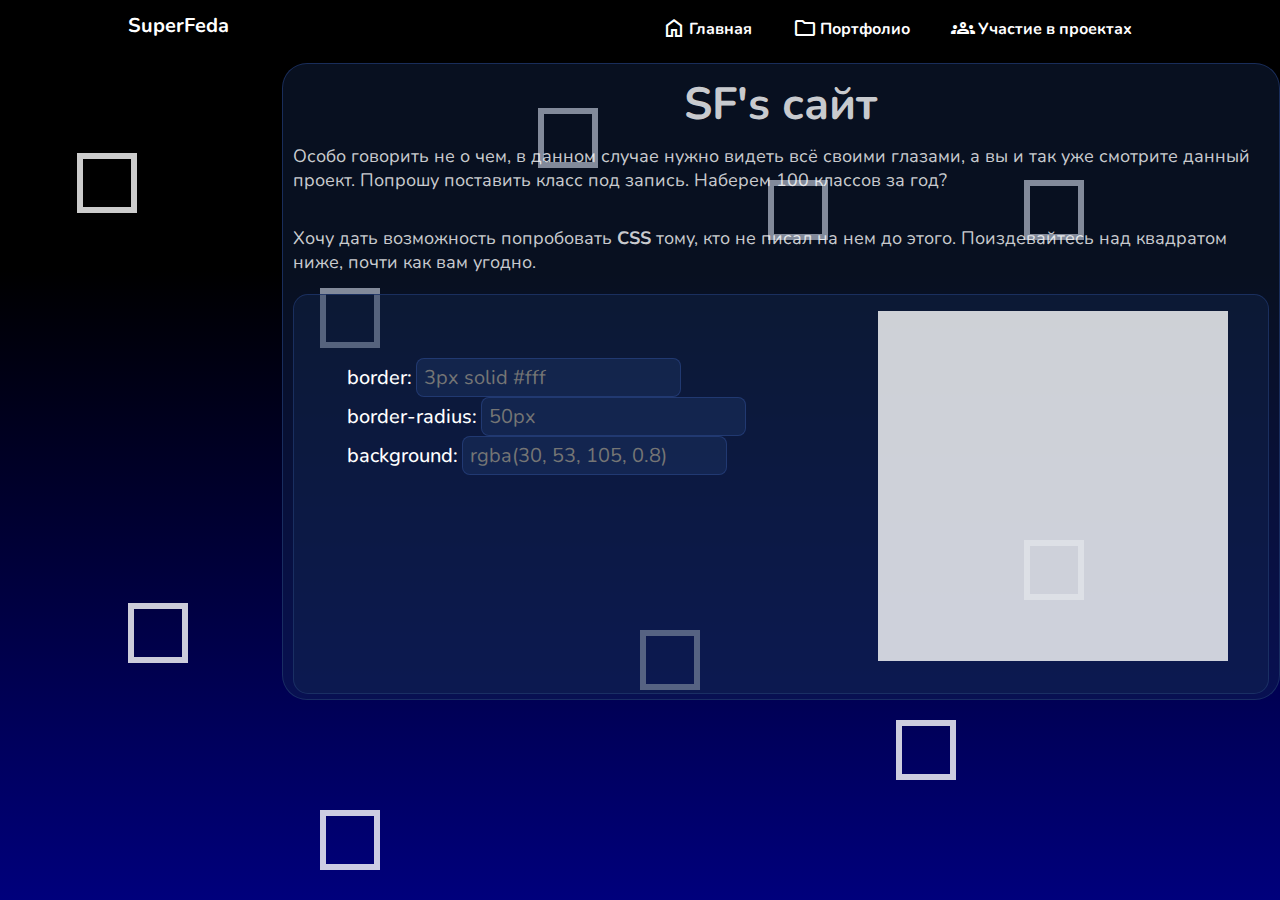
<file: portfolio/sf_website.html>
<!DOCTYPE html>
<html lang="ru">
    <head>
        <meta charset="UTF-8">
        <title>SF | Portfolio - SF Website</title>
        <link rel="shortcut icon" type="image/x-icon" href="../images/png/site_icon.png" />
        <link rel="stylesheet" href="https://fonts.googleapis.com/css2?family=Material+Symbols+Outlined:opsz,wght,FILL,GRAD@24,400,0,0" />
        <link rel="stylesheet" href="../css/default_style.css">
        <link rel="stylesheet" href="../css/sf_website.css">
        <link rel="stylesheet" href="../css/info_pages.css">
    </head>
    <body>

        <div id="box">

            <header>
                <div id="site-title"><a href="../index.html"><b>SuperFeda</b></a></div>
                <span class="material-symbols-outlined" id="header-dropdown" onclick="openHeaderDropdown()">menu</span>
                <nav id="navbar">
                    <ul id="nav-links">
                        <li><a href="../index.html"><b><span class="material-symbols-outlined">home</span>Главная</b></a></li>
                        <li><a href="../portfolio.html"><b><span class="material-symbols-outlined">folder</span>Портфолио</b></a></li>
                        <li><a href="../parici_projects.html"><b><span class="material-symbols-outlined">groups</span>Участие в проектах</b></a></li>
<!--                        <li><a href="../market.html"><b><span class="material-symbols-outlined">shopping_cart</span>Маркет</b></a></li>-->
                    </ul>
                </nav>
            </header>

            <div class="bg"><div></div><div></div><div></div><div></div><div></div><div></div><div></div><div></div><div></div><div></div></div>

            <div class="desc-content">
                <h1>SF's сайт</h1>
                <p>Особо говорить не о чем, в данном случае нужно видеть всё своими глазами, а вы и так уже смотрите данный проект. Попрошу поставить класс под запись. Наберем 100 классов за год?</p>
                <p></br>Хочу дать возможность попробовать <b>CSS</b> тому, кто не писал на нем до этого. Поиздевайтесь над квадратом ниже, почти как вам угодно.</p>

                <div class="menu">

                    <div class="inputs">
                        <div class="border-par">
                            <a class="css-par">border:</a>
                            <input id="border-input" placeholder="3px solid #fff">
                        </div>
                        <div class="border-radius-par">
                            <a class="css-par">border-radius:</a>
                            <input id="border-radius-input" placeholder="50px">
                        </div>
                        <div class="background-par">
                            <a class="css-par">background:</a>
                            <input id="background-input" placeholder="rgba(30, 53, 105, 0.8)">
                        </div>
                    </div>

                    <div id="square"></div>

                </div>

            </div>

        </div>

        <script src="../js/scripts.js"></script>
        <script src="../js/header.js"></script>

    </body>
</html>
</file>
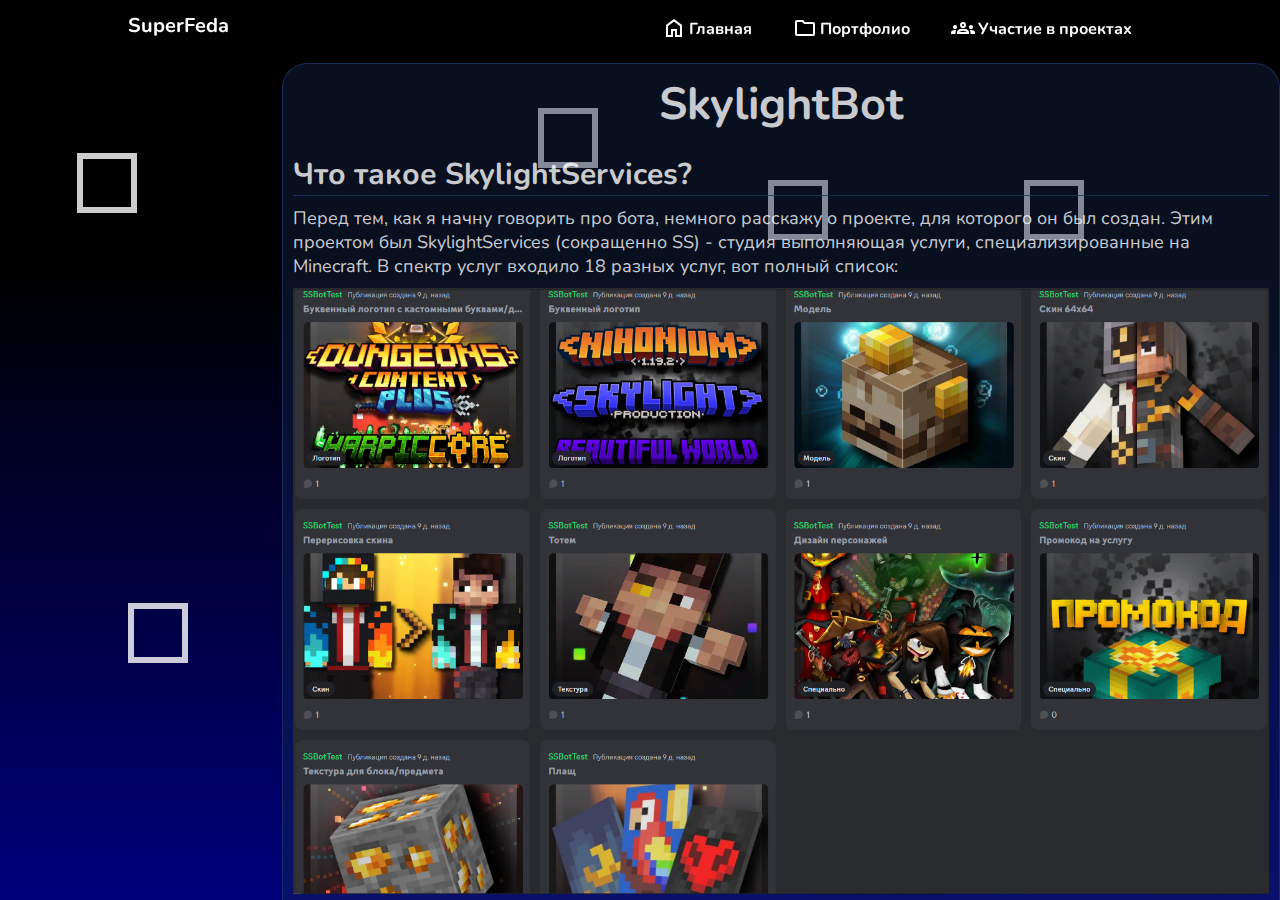
<file: portfolio/ssbot.html>
<!DOCTYPE html>
<html lang="ru">
    <head>
        <meta charset="UTF-8">
        <title>SF | Portfolio - SSBot</title>
        <link rel="shortcut icon" type="image/x-icon" href="../images/png/site_icon.png" />
        <link rel="stylesheet" href="https://fonts.googleapis.com/css2?family=Material+Symbols+Outlined:opsz,wght,FILL,GRAD@24,400,0,0" />
        <link rel="stylesheet" href="../css/default_style.css">
        <link rel="stylesheet" href="../css/info_pages.css">
    </head>
    <body>

        <div id="box">

            <header>
                <div id="site-title"><a href="../index.html"><b>SuperFeda</b></a></div>
                <span class="material-symbols-outlined" id="header-dropdown" onclick="openHeaderDropdown()">menu</span>
                <nav id="navbar">
                    <ul id="nav-links">
                        <li><a href="../index.html"><b><span class="material-symbols-outlined">home</span>Главная</b></a></li>
                        <li><a href="../portfolio.html"><b><span class="material-symbols-outlined">folder</span>Портфолио</b></a></li>
                        <li><a href="../parici_projects.html"><b><span class="material-symbols-outlined">groups</span>Участие в проектах</b></a></li>
<!--                        <li><a href="../market.html"><b><span class="material-symbols-outlined">shopping_cart</span>Маркет</b></a></li>-->
                    </ul>
                </nav>
            </header>

            <div class="bg"><div></div><div></div><div></div><div></div><div></div><div></div><div></div><div></div><div></div><div></div></div>

            <div class="desc-content">
                <h1>SkylightBot</h1>
                <h2>Что такое SkylightServices?</h2>
                <p>Перед тем, как я начну говорить про бота, немного расскажу о проекте, для которого он был создан. Этим проектом был SkylightServices (сокращенно SS) - студия выполняющая услуги, специализированные на Minecraft. В спектр услуг входило 18 разных услуг, вот полный список:</p>
                <div class="images">
                    <img src="../images/png/ssbot/services.PNG">
                </div>
                <p>Также студия была основана мной и входила в состав комплекса <a href="../paici_projects/skylight_production.html" class="url">SkylightProduction</a>, где помимо SS было еще две студии: SM и MDE. О них подробнее <a href="../paici_projects/skylight_production.html" class="url">тут</a>.</p>
                <h2>Теперь про бота</h2>
                <p>SkylightBot - бот созданный для работы с клиентами и работниками SkylightServices. Умеет помогать с оформлением заказа через ЛС с заказчиком, оформлением отзывов, работать с промокодами, отвечать на заранее заготовленные вопросы через <a class="code">select menu</a> и также имеет небольшой набор команд, которыми в основном может пользоваться только <a class="code">owner</a> студии.</p>
                <h2>Главное сообщение</h2>
                <div class="other-img">
                    <img src=../images/png/ssbot/ssbot_title.png>
                </div>
                <h2>Промокоды</h2>
                <p>Уделю внимание теме с промокодами. Мой бот разделяет коды на три типа: промокод на услугу (<a class="code">service_code</a>), премиумный промокод (<a class="code">premium_code</a>) и обычный промокод (<a class="code">common_code</a>)</p>
                <p>Промокод на услугу вводится в самом начале оформления заказа и дарит бесплатное выполнение услуги для заказчика. Также имеет уникальную <b>обязательную</b> настройку в <a class="code">JSON</a> - <a class="code">service</a> - хранит в себе как раз ту услугу, которая будет подарена после ввода промокода.</p>
                <p>Обычный промокод вводится в самом конце оформления заказа и не имеет каких-либо особенностей, от того он и обычный.</p>
                <p>Премиумный промокод тоже вводится в самом конце оформления заказа и имеет собственный <b>обязательный</b> параметр настройки <a class="code">count</a> в <a class="code">JSON</a>, отвечающий за кол-во заказов, на которые он будет работать. То есть, если <a class="code">count</a> какого-то промокода == 7, то за одну активацию промокода его процент скидки будет активен на 7 заказов подряд.</p>
                <p>Также у кодов есть параметры настройки, которые можно наложить на любой тип промокода, вот они сверху вниз:</br><a class="code">discount_rate</a> - процент скидки.</br><a class="code">count_for_use</a> - кол-во сколько раз смогут ввести промокод разные пользователи.</br><a class="code">date</a> - дата, когда промокод перестает действовать. (Формат ввода даты: <a class="code">day.month.year hour:minute</a>.)</br><a class="code">users</a> - список ID пользователей, которые могут активировать промокод.</br>Из всех этих параметров обязательно вводить только <a class="code">discount_rate</a>.</p>
                <h2>Процесс оформления заказа</h2>
                <p>Покажу это несколькими скриншотами:</p>
                <div class="other-img">
                    <img class="order_image" src="../images/png/ssbot/order1.png">
                    <img class="order_image" src="../images/png/ssbot/order2.png">
                    <img class="order_image" src="../images/png/ssbot/order3.png">
                </div>
                <p>В последнем сообщении предлагается ввести промокод или оплатить услугу. Если у клиента есть промокод, который он хочет использовать, ему необходимо нажать на кнопку «Ввести промокод». После этого появится окно, в котором нужно будет указать промокод. Если промокод введён верно, клиент получит уведомление об успешной активации. В противном случае он получит сообщение о том, что промокод не был активирован, и причину этого. Затем клиенту нужно нажать на кнопку «Оплатить», после чего его заказ будет отправлен сотрудникам SS в закрытый текстовый канал, а заказчик получит ссылку для оплаты.</p>
                <h2>Создание отзывов</h2>
                <div class="other-img">
                    <img class="rate_image" src="../images/png/ssbot/rate.png">
                    <img class="rate_image" src="../images/png/ssbot/rate2.png">
                </div>
                <p>Небольшое уточнение, что отзыв заполняется не в ЛС заказчика, а на самом Discord сервере в приватной ветке. После нажатия на кнопку отправки отзыва, отзыв отправиться в отдельный, публичный текстовый канал с отзывами и активируется таймер 20 секунд, по завершению которого ветка удалится.</p>
<!--                <h2>bot_config.json</h2>-->
<!--                <p><a class="code">bot_can_take_order</a> (тип: <a class="code">bool</a>, по умолчанию == <a class="code">true</a> ) - параметр блокирующий создание новых заказов. Редактируется через slash команду stop_take_order, доступная только <a class="code">owner</a>.</p>-->
            </div>

        </div>

        <script src="../js/header.js"></script>

    </body>
</html>
</file>
<file: css/default_style.css>
@import url('https://fonts.googleapis.com/css2?family=Nunito&display=swap');

* {
    font-family: "Nunito";
    box-sizing: border-box;
    margin: 0;
    padding: 0;
}

::selection {
    background-color: rgba(88, 101, 242, 0.4);
    color: white;
}

::-webkit-scrollbar {
    width: 10px; /* ширина для вертикального скролла */
    height: 8px; /* высота для горизонтального скролла */
    background-color: #3b3b3b;
}

::-webkit-scrollbar-thumb {
    background-color: #b9b6b6;
    border-radius: 9px;
}
::-webkit-scrollbar-thumb:hover {
    background-color: #9a9797;
}

::-webkit-scrollbar-button:vertical:start:decrement {
    background-color: #000000;
}
::-webkit-scrollbar-button:vertical:end:increment {
    background-color: #00007c;
}
::-webkit-scrollbar-button:horizontal:start:decrement {
    background-color: #00007c;
}
::-webkit-scrollbar-button:horizontal:end:increment {
    background-color: #00007c;
}

:root {
    --body-bg-color: #ececec;
    --header-bg-color: white;
    --nav-links-color-hover: #5865F2;
    --nav-links-color: #000000;
    --logo-color: #000000;
    --change-theme-icon-color-hover: #ff9e20;
}
.dark-theme {
    --body-bg-color: #333333FF;
    --header-bg-color: #2c2c2c;
    --nav-links-color-hover: royalblue;
    --nav-links-color: #ffffff;
    --logo-color: #ffffff;
    --change-theme-icon-color-hover: #757575;
}

.url {
    color: #f25858;
    text-decoration: underline;
    cursor: pointer;
}

.code {
    color: #c2c2c2;
    background-color: #2c2c2c;
    border-radius: 5px;
    padding: 1px 5px;
}

#site-title a b {
    position: relative;
    color: white;
	font-size: 20px;
}

#nav-links .material-symbols-outlined {
    /*font-size: 25px;*/
    position: relative;
    top: 6px;
    right: 3px;
}

body {
    background-color: var(--body-bg-color);
    transition: all 0.5s ease
}

#box {
    position: absolute;
    width: 100%;
    height: 100%;
    overflow: auto;
    background: linear-gradient(rgba(0, 0, 0, 1) 30%, rgba(0, 0, 124, 1));
}

li, a {
    font-weight: 500;
    font-size: 16px;
    color: var(--nav-links-color);
    text-decoration: None;
    transition: all 0.5s ease
}

header {
    position: sticky;
      top: 0px;
    display: flex;
    justify-content: space-between;
    align-items: center;
    padding: 10px 10%;
    background-color: rgba(0, 0, 0, 0.7); /*var(--header-bg-color);*/
    transition: all 0.5s ease 0s;
    z-index: 9999;
}

#logo b {
    cursor: pointer;
    font-size: 25px;
    color: var(--logo-color);
    transition: all 0.5s ease
}

#nav-links li {
    display: inline-block;
    padding: 0px 20px;
}

#nav-links li a b i u {
    transition: all 0.5s ease;
    color: rgb(114, 108, 108);

    &:hover {
       color: rgb(143, 138, 138);
    }
}

#nav-links li a {
    color: white;
    transition: all 0.5s ease;

    &:hover {
       color: var(--nav-links-color-hover);
    }
}

#change_theme_icon {
    cursor: pointer;
    transition: all 0.5s ease;
}

#header-dropdown {
    display: none;
    border: 1px solid white;
    color: white;
    background: transparent;
    padding: 3px 3px;
    border-radius: 5px;
    cursor: pointer;
    position: fixed;
    margin-left: 80%;
}

.bg div {
    position: absolute;
    width: 60px;
    height: 60px;
    background-color: transparent;
    border: 6px solid rgba(255,255,255,0.8);

    &:nth-child(1) {
        top: 12%;
        left: 42%;
        animation: animate_cube 12s linear infinite;
    }
    &:nth-child(2) {
        top: 70%;
        left: 50%;
        animation: animate_cube 9s linear infinite;
    }
    &:nth-child(3) {
        top: 17%;
        left: 6%;
        animation: animate_cube 11s linear infinite;
    }
    &:nth-child(4) {
        top: 20%;
        left: 60%;
        animation: animate_cube 12s linear infinite;
    }
    &:nth-child(5) {
        top: 67%;
        left: 10%;
        animation: animate_cube 8s linear infinite;
    }
    &:nth-child(6) {
        top: 80%;
        left: 70%;
        animation: animate_cube 14s linear infinite;
    }
    &:nth-child(7) {
        top: 60%;
        left: 80%;
        animation: animate_cube 17s linear infinite;
    }
    &:nth-child(8) {
        top: 32%;
        left: 25%;
        animation: animate_cube 18s linear infinite;
    }
    &:nth-child(9) {
        top: 90%;
        left: 25%;
        animation: animate_cube 11s linear infinite;
    }
    &:nth-child(10) {
        top: 20%;
        left: 80%;
        animation: animate_cube 7s linear infinite;
    }
}

@keyframes animate_cube {
    0% {
        transform: scale(0) translateY(0) rotate(0);
        opacity: 1;
    }
    100% {
        transform: scale(1.3) translateY(-90px) rotate(360deg);
        opacity: 0;
    }
}

@media (max-width: 800px) {
    #navbar {
        position: relative;
        display: block;
        width: 50%;
        display: none;

        &.nav-active {
            display: inline;
        }

        & ul {
            margin-top: 30px;
            margin-left: 50px;
            position: absolute;
            width: 100%;
            height: auto;
            background-color: rgba(0, 0, 0, 0.7);
        }

        & ul li {
            display: block;
            margin-top: 15px;
            width: 100%;
        }

        & ul li {
            width: 100%;
        }

        & b {
            width: 100%;
            font-size: 25px;
        }

        & .material-symbols-outlined {
            font-size: 30px;
        }
    }

    #header-dropdown {
        display: inline;
    }
}
</file>
<file: css/index.css>
@import url('https://fonts.googleapis.com/css2?family=Anton&family=Oswald&display=swap');
@import url('https://fonts.googleapis.com/css2?family=Nunito&display=swap');

.dark-theme {
	--btn-bg-color: #333333FF;
	--white-color: #ffffff;
}
:root {
	--btn-bg-color: #ececec;
	--white-color: #000000;
}

#box {
	overflow: hidden;
}

#title {
	z-index: 222;
	position: absolute;
	  top: 30%;
	  left: 16%;
	max-width: 600px;
	/*margin-top: 13%;*/
	/*margin-left: 13%;*/

	& p {
		font-size: 18px;
		color: whitesmoke;
		transition: all 0.5s ease 0s;
	}

	& h1 {
		font-family: "Anton", sans-serif;
		font-size: 80px;
		font-style: normal;
		text-transform: uppercase;
		/*background: linear-gradient(
				to right,
				#7953cd 20%,
				#00affa 30%,
				#0190cd 70%,
				#764ada 80%
		);*/
		background: linear-gradient(
				to right,
				#cd5353 20%,
				#3f00fa 30%,
				#4501cd 70%,
				#da4a4a 80%
		);
		-webkit-background-clip: text;
		background-clip: text;
		-webkit-text-fill-color: transparent;
		background-size: 500% auto;
		animation: textShine 10s ease-in-out infinite alternate;
	}
}

@keyframes textShine {
    0% {
        background-position: 0% 50%;
    }
    100% {
        background-position: 100% 50%;
    }
}

#buttons {
	margin-top: 2%;
}

.message {
	background-color: #54a8dc;
	font-size: 15px;
	border-radius: 30px;
	padding: 5px 20px;
	color: #ffffff;
	z-index: 221;
}

.tanks {
	max-width: 230px;
	max-height: 100px;
	position: absolute;
	  top: 62%;
	  left: 41%;
}

.bounty {
	max-width: 230px;
	max-height: 100px;
	position: absolute;
	  top: 43%;
	  left: 2%;
}

.fridge {
	max-width: 270px;
	max-height: 70px;
	position: absolute;
	  left: 11%;
	  top: 18%;
}

.biology {
	max-width: 330px;
	max-height: 200px;
	padding: 7px 23px;
	position: absolute;
	  left: 45%;
	  top: 28%;
}

.pc {
	max-width: 330px;
	max-height: 100px;
	padding: 7px 23px;
	position: absolute;
	  left: 10%;
	  top: 68%;
}

#super-feda {
	height: 670px;
	width: 570px;
	position: absolute;
	  left: 65%;
	  top: 30%;
	z-index: 223;
}

#circle-one {
	position: absolute;
	margin-top: 20%;
	margin-left: 70%;
	background-color: rgba(0, 0, 0, 0.9);
	height: 500px;
	width: 500px;
	border-radius: 49% 51% 78% 22% / 29% 27% 73% 71%;
}

#circle-two {
	position: absolute;
	margin-top: 12%;
	margin-left: 59%;
	background-color: rgba(82, 107, 255, 0.85);
	height: 500px;
	width: 500px;
	border-radius: 29% 71% 32% 68% / 29% 39% 61% 71%;
}

#buttons {
	margin-top: 3%;
	display: flex;
	flex-wrap: wrap;
	gap: 10px;
}

#github-btn {
	font-size: 15px;
	color: rgb(109, 116, 126);
	padding: 10px 20px;
	border-radius: 5px;
	transition: all 0.5s ease 0s;
	border: 2px solid rgb(109, 116, 126);
	background-color: transparent;
	max-width: 110px;
	max-height: 45px;
	display: flex;
    /*align-items: center;*/
    /*justify-content: center;*/
	gap: 3px;

	&:hover {
		background-color: rgb(22, 25, 35);
		color: white;
		transform: scale(1.05);
	}
}
#github-btn svg g g g path {
	fill: rgb(132, 141, 151);
	transition: all 0.5s ease 0s;
}
#github-btn:hover svg g g g path {
	fill: white;
	margin-right: 100%;
}

#modrinth-btn {
	font-size: 15px;
	color: rgb(27, 217, 106);
	padding: 10px 20px;
	border-radius: 5px;
	transition: all 0.5s ease 0s;
	border: 2px solid rgb(27, 217, 106);
	background-color: transparent;
	max-width: 110px;
	max-height: 45px;
	display: flex;
	align-items: center;
	justify-content: center;
	gap: 5px;

	&:hover {
		background-color: rgb(27, 217, 106);
		color: white;
		transform: scale(1.05);
	}
}

#stack-overflow-btn {
	font-size: 15px;
	color: rgb(0, 89, 153);
	padding: 10px 20px;
	border-radius: 5px;
	transition: all 0.5s ease 0s;
	border: 2px solid rgb(0, 89, 153);
	background-color: transparent;
	max-width: 200px;
	max-height: 45px;
	display: flex;
    /*align-items: center;*/
    /*justify-content: center;*/
	gap: 5px;

	&:hover {
		background-color: rgb(0, 89, 153);
		color: white;
		transform: scale(1.05);
	}
}

#stack-overflow-btn:hover svg path {
	fill: white;
}
#stack-overflow-btn svg path {
	fill: rgb(0, 89, 153);
	transition: all 0.5s ease 0s;
}

#boosty-btn {
	font-size: 15px;
	color: rgb(241, 95, 44);
	padding: 10px 20px;
	border-radius: 5px;
	transition: all 0.5s ease 0s;
	border: 2px solid rgb(241, 95, 44);
	background-color: transparent;
	max-width: 200px;
	max-height: 45px;
	display: flex;
    align-items: center;
    justify-content: center;
	gap: 4px;

	&:hover {
		background-color: rgb(241, 95, 44);
		color: white;
		transform: scale(1.05);
	}
}

@media (max-width: 800px) {
	#title {
		position: absolute;
		  top: 30%;
		  left: 2%;
		  right: 2%;
	}

	.tanks {
		position: absolute;
		  top: 62%;
		  left: 55%;
	}

	.bounty {
		position: absolute;
		  top: 25%;
		  left: 2%;
	}

	.fridge {
		position: absolute;
		  left: 3%;
		  top: 9%;
	}

	.biology {
		padding: 7px 23px;
		position: absolute;
		  left: 45%;
		  top: 17%;
	}

	.pc {
		padding: 7px 23px;
		position: absolute;
		  left: 4%;
		  top: 71%;
	}

	#super-feda {
		position: absolute;
		  left: 10%;
		  top: 80%;
	}

	#circle-one {
		top: 80%;
		left: -48%;
	}

	#circle-two {
		top: 70%;
		left: -54%;
	}
}
</file>
<file: css/market.css>
#market-title {
    margin-top: 2%;
    display: flex;
    flex-flow: column;
    align-items: center;

    & h2 {
        color: white;
    }
}

#market-title h2 a {
    color: white;
    font-size: 20px;
    font-weight: bold;
    text-decoration: underline;
    transition: all 0.7s;

    &:hover {
        cursor: pointer;
        color: #5a13e5;
    }
}

#market-title .material-symbols-outlined {
    position: relative;
    top: 5px;
    right: -2px;
}


/* ctrl+c ctrl+v from portfolio.css */
.cards {
    z-index: 222;
    display: flex;
    justify-content: center;
    flex-wrap: wrap;
    gap: 25px;
    margin-top: 35px;
    margin-bottom: 8%;
}

.card {
    position: relative;
    width: 335px;
    background-color: rgba(21, 40, 79, 0.4) /*#192a54*/;
    border: 1px solid rgba(30, 53, 105, 0.8);
    border-radius: 10px;
    box-shadow: 0px 2px 4px rgba(0, 0, 0, 0.3);
    transition: all 0.7s;

    &:hover {
        transform: scale(1.03);
        border: 1px solid rgba(255,255,255,0.8);
    }

    & img {
        width: 100%;
        height: auto;
        object-fit: cover;
        border-radius: 10px;
    }
}

.card-content {
    padding: 20px;

    & h1 {
        font-size: 23px;
        margin-bottom: 10px;
        color: #d2d2d2;
    }

    & p {
        font-size: 16px;
        color: rgba(255,255,255,0.8);
        margin-bottom: 20px;
    }
}

.elements {
    display: flex;
    align-items: center;
    justify-content: center;
    gap: 5px;
}

.card-button {
    background-color: transparent;
    color: rgba(255,255,255,0.8);
    border: 1px solid rgba(255,255,255,0.8);
    text-decoration: none;
    border-radius: 5px;
    padding: 8px 16px;

    &:hover {
        background-color: #fff;
        color: #000;
    }
}

.lang-stack-icon {
    background-color: transparent;
    color: rgba(255,255,255,0.8);
    border: 1px solid rgba(255,255,255,0.8);
    text-decoration: none;
    border-radius: 5px;
    padding: 2px 10px;

    &:hover {
        background-color: #fff;
        color: #000;
    }
}

.material-symbols-outlined {
    margin-top: 4px;
}

.lang-stack-icon .lang-stack-menu {
    position: absolute;
    bottom: -10%;
    /*width: 150px;*/
    right: -8%;
    border: 1px solid rgba(255,255,255,0.8);
    border-radius: 5px;
    pointer-events: none;
    opacity: 0;
    padding: 5px 1px;
    background: rgba(0, 0, 0, 0.3);
    transition: all 0.7s ease 0s;
}
.lang-stack-icon:hover .lang-stack-menu {
    opacity: 1;
    pointer-events: auto;
}

.lang-stack-icon .ssbot-lang-stack {
    bottom: 5%;
    right: -14%;
}

.lang {
    padding: 2px 7px;
    list-style-type: none;

    &:hover {
        border-radius: 10px;
    }
}

.python {
    color: white;

    &:hover {
        background: rgb(53, 114, 165);
    }
}

.html {
    color: white;

    &:hover {
        background: rgb(227, 76, 38);
    }
}

.css {
    color: white;

    &:hover {
        background: rgb(86, 61, 124);
    }
}

.javascript {
    color: white;

    &:hover {
        background: rgb(241, 224, 90);
    }
}

@media (max-width: 800px) {
    #market-title {
        margin-left: 2%;
        margin-right: 2%;
    }
}
</file>
<file: css/parici_projects.css>
.projects {
    margin-top: 3%;
    display: flex;
    justify-content: center;
    flex-wrap: wrap;
    gap: 20px;
}

.card {
    display: flex;
    z-index: 225;
    width: 500px;
    height: 100px;
    background-color: rgba(21, 40, 79, 0.4);
    border: 1px solid rgba(30, 53, 105, 0.8);
    border-radius: 25px;
    box-shadow: 0px 3px 5px rgba(0, 0, 0, 0.3);
    transition: all 0.7s ease;

    & h3 {
        margin-bottom: 1%;
    }

    &:hover {
        transform: scale(1.03);
        border: 1px solid rgba(255, 255, 255, 0.8);
    }

    & img {
        width: 30%;
        height: 100%;
        object-fit: contain;
        transition: all 0.7s ease;
        border-right: 1px solid rgba(30, 53, 105, 0.8);
    }

    &:hover img {
        border-right: 1px solid rgba(255, 255, 255, 0.8);
    }

    &:active {
        background-color: rgba(21, 40, 79, 0.8);
        border: 1px solid rgba(255, 255, 255, 1)
    }

    &:active img {
        border-right: 1px solid rgba(255, 255, 255, 1);
    }
}

.skylight-production {
    background-color: rgba(69, 79, 191, 0.4);
    border: 1px solid rgba(88, 101, 242, 0.8);

    & img {
        border-right: 1px solid rgba(88, 101, 242, 0.8);
    }

    &:active {
        background-color: rgba(69, 79, 191, 0.9);
        border: 1px solid rgba(255, 255, 255, 1)
    }

    &:active img {
        border-right: 1px solid rgba(255, 255, 255, 1);
    }
}

.card-text {
    color: white;
}

.card-content {
    padding: 13px;
}
</file>
<file: css/portfolio.css>
:root {
    --card-background-color: white;
    --card_btn-bg-color: black;
    --card-btn-text-color: white;
    --card-desc-color: #666;
    --card-h1-color: black;
    --card_btn-bg-color-hover: #ececec;
    --card-btn-text-color-hover: black;
}
.dark-theme {
    --card-background-color: #2c2c2c;
    --card_btn-bg-color: #ececec;
    --card-btn-text-color: black;
    --card-desc-color: #989898;
    --card-h1-color: #ececec;
    --card_btn-bg-color-hover: black;
    --card-btn-text-color-hover: white;
}

.cards {
    z-index: 222;
    display: flex;
    justify-content: center;
    flex-wrap: wrap;
    gap: 25px;
    margin-top: 100px;
    margin-bottom: 8%;
}

.card {
    position: relative;
    width: 325px;
    background-color: rgba(21, 40, 79, 0.4) /*#192a54*/;
    border: 1px solid rgba(30, 53, 105, 0.8);
    border-radius: 10px;
    box-shadow: 0px 2px 4px rgba(0, 0, 0, 0.3);
    transition: all 0.7s;

    &:hover {
        transform: scale(1.03);
        border: 1px solid rgba(255,255,255,0.8);
    }
}

.card img {
    width: 100%;
    height: auto;
    object-fit: cover;
    border-radius: 10px;
}

.card-content {
    padding: 20px;
}

.card-content h1 {
    font-size: 23px;
    margin-bottom: 10px;
    color: #d2d2d2;
}

.card-content p {
    font-size: 16px;
    color: rgba(255, 255, 255, 0.8);
    margin-bottom: 20px;
}

.elements {
    display: flex;
    align-items: center;
    justify-content: center;
    gap: 5px;
}

.card-button {
    background-color: transparent;
    color: rgba(255,255,255,0.8);
    border: 1px solid rgba(255,255,255,0.8);
    text-decoration: none;
    border-radius: 5px;
    padding: 8px 16px;

    &:hover {
        background-color: #fff;
        color: #000;
    }
}

.lang-stack-icon {
    background-color: transparent;
    color: rgba(255,255,255,0.8);
    border: 1px solid rgba(255,255,255,0.8);
    text-decoration: none;
    border-radius: 5px;
    padding: 2px 10px;

    &:hover {
        background-color: #fff;
        color: #000;
    }
}

.material-symbols-outlined {
    margin-top: 4px;
}

.lang-stack-icon .lang-stack-menu {
    position: absolute;
    bottom: -10%;
    /*width: 150px;*/
    right: -8%;
    border: 1px solid rgba(255,255,255,0.8);
    border-radius: 5px;
    pointer-events: none;
    opacity: 0;
    padding: 5px 1px;
    background: rgba(0, 0, 0, 0.3);
    transition: all 0.7s ease 0s;
}
.lang-stack-icon:hover .lang-stack-menu {
    opacity: 1;
    pointer-events: auto;
}

.lang-stack-icon .ssbot-lang-stack {
    bottom: 5%;
    right: -2%;
}

.lang-stack-icon .sf-website-lang-stack {
    bottom: 2%;
    right: -8%;
}

.lang {
    padding: 2px 7px;
    list-style-type: none;

    &:hover {
        border-radius: 10px;
    }
}

.python {
    color: white;

    &:hover {
        background: rgb(53, 114, 165);
    }
}

.html {
    color: white;

    &:hover {
        background: rgb(227, 76, 38);
    }
}

.css {
    color: white;

    &:hover {
        background: rgb(86, 61, 124);
    }
}

.javascript {
    color: white;

    &:hover {
        background: rgb(241, 224, 90);
    }
}
</file>
<file: css/info_pages.css>
.desc-content {
    position: relative;
    margin-top: 1%;
    margin-bottom: 5%;
    margin-left: 22%;
    max-width: 1100px;
    padding: 5px 10px;
    background-color: rgba(21, 40, 79, 0.4) /*#192a54*/;
    border: 1px solid rgba(30, 53, 105, 0.8);
    border-radius: 25px;

    & h1 {
        display: flex;
        justify-content: center;
        color: rgba(255, 255, 255, 0.8);
        margin-top: 0.5%;
        font-size: 45px;
    }

    & h2 {
        color: rgba(255, 255, 255, 0.8);
        margin-top: 2%;
        font-size: 30px;
        border-bottom: 1px solid rgba(30, 53, 105, 0.8);
    }

    & p {
        color: rgba(255, 255, 255, 0.8);
        margin-top: 1%;
        font-size: 18px;
    }

    & .img-desc {
        margin-top: 0%;
        margin-bottom: 1%;
        font-size: 16px;
    }
}

.images {
    margin-top: 1%;

    & img {
        width: 100%;
        height: auto;
        object-fit: cover;
    }

    & .img-desc {
        display: flex;
        flex-flow: column;
        align-items: center;
    }
}

.other-img {
    margin-top: 1%;
    gap: 10px;
    display: flex;
    flex-flow: column;
    align-items: center;
}

.fact {
    display: block;
    border: 1px solid rgba(30, 53, 105, 0.8);
    border-radius: 15px;
    background: rgba(0, 0, 0, 0.3);
    margin-top: 1%;
    margin-left: 2%;
    margin-right: 2%;
    padding: 10px 10px;

    & h3 {
        color: white;
    }

    & p {
        color: white;
    }
}

.lore {
    display: block;
    border: 1px solid rgba(98, 55, 28, 0.8);
    border-radius: 15px;
    background: rgba(80, 46, 26, 0.3);
    margin-top: 1%;
    margin-left: 2%;
    margin-right: 2%;
    padding: 10px 10px;

    & h3 {
        color: white;
        font-style: italic
    }

    & p {
        color: white;
        font-style: italic
    }
}

/*.img-desc {*/
/*    background: rgba(0, 0, 0, 0.3);*/
/*    border: 1px solid rgba(192, 190, 190, 0.5);*/
/*    border-radius: 10px;*/
/*}*/

@media (max-width: 800px) {
    .desc-content {
        margin-left: 2%;
        margin-right: 2%;
    }
}
</file>
<file: css/sf_website.css>
.menu {
    margin-top: 2%;
    width: 100%;
    height: 400px;
    background-color: rgba(21, 40, 79, 0.4) /*#192a54*/;
    border: 1px solid rgba(30, 53, 105, 0.8);
    border-radius: 15px;
}

.inputs {
    margin-left: 5%;
    margin-top: 6%;
    padding: 5px;
    display: table;
}

.css-par {
    font-size: 20px;
    color: white;
}

input {
    font-size: 20px;
    background: rgba(29, 56, 105, 0.4);
    border: 1px solid rgba(37, 62, 122, 0.8);
    padding: 5px 7px;
    border-radius: 8px;
    color: white;
}

#square {
    display: block;
    position: relative;
    width: 350px;
    height: 350px;
    margin-left: 60%;
    bottom: 42.5%;
    background: rgba(255,255,255,0.8);
    transition: all 1s;
}

@media (max-width: 750px) {
    #content {
        margin-left: 2%;
        margin-right: 2%;
    }

    #square {
        bottom: 0;
        top: 5%;
        margin-left: auto;
        margin-right: auto;
    }

    .menu {
        height: 570px;
    }
}
</file>
